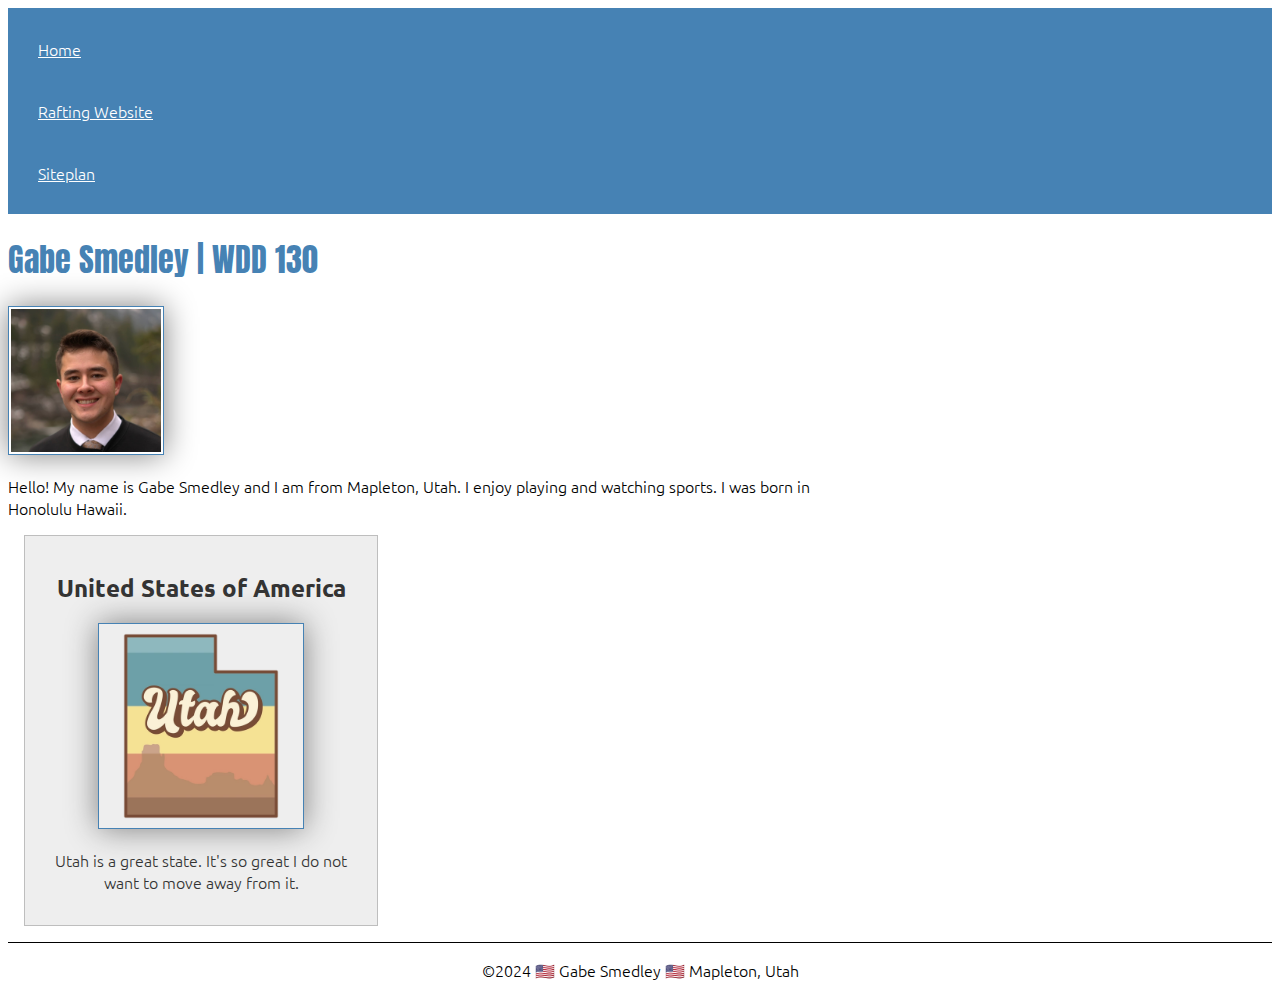
<file: index.html>
<!DOCTYPE html>
<html lang="en-US">
<head>
    <link rel="stylesheet" href="styles/styles.css">
    <meta charset="utf-8">
    <meta name="viewport" content="width=device-width, initial-scale=1.0">
    <title>Gabriel Smedley | WDD 130</title>
    <meta name="description" content="Describe your home page here using keywords like your name">
    <meta name="author" content="Gabriel Smedley">

    <link rel="preconnect" href="https://fonts.googleapis.com">
    <link rel="preconnect" href="https://fonts.gstatic.com" crossorigin>
    <link href="https://fonts.googleapis.com/css2?family=Anton&family=Ubuntu:wght@300;400&display=swap" rel="stylesheet">
</head>

<body>
    <header>
        <nav>
            <a href="index.html">Home</a>
            <a href="wwr/about.html">Rafting Website</a>
            <a href="wwr/site-plan-rafting.html">Siteplan</a>
        </nav>
    </header>
    <main>
        <h1>Gabe Smedley | WDD 130</h1>
        <img src="images/profile.png" alt="Hello, my name is Gabe Smedley" width="200">
        <p>Hello! My name is Gabe Smedley and I am from Mapleton, Utah. I enjoy playing and watching sports. I was born in Honolulu Hawaii.</p>
    </main>
    <aside>
        <h2>United States of America</h2>
        <img src="images/Utah.png" alt="Utah landscape">
        <p>Utah is a great state. It's so great I do not want to move away from it.</p>
    </aside>
    <footer>
        <p>©2024 🇺🇸 Gabe Smedley 🇺🇸 Mapleton, Utah</p>
    </footer>
</body>
</html>
</file>
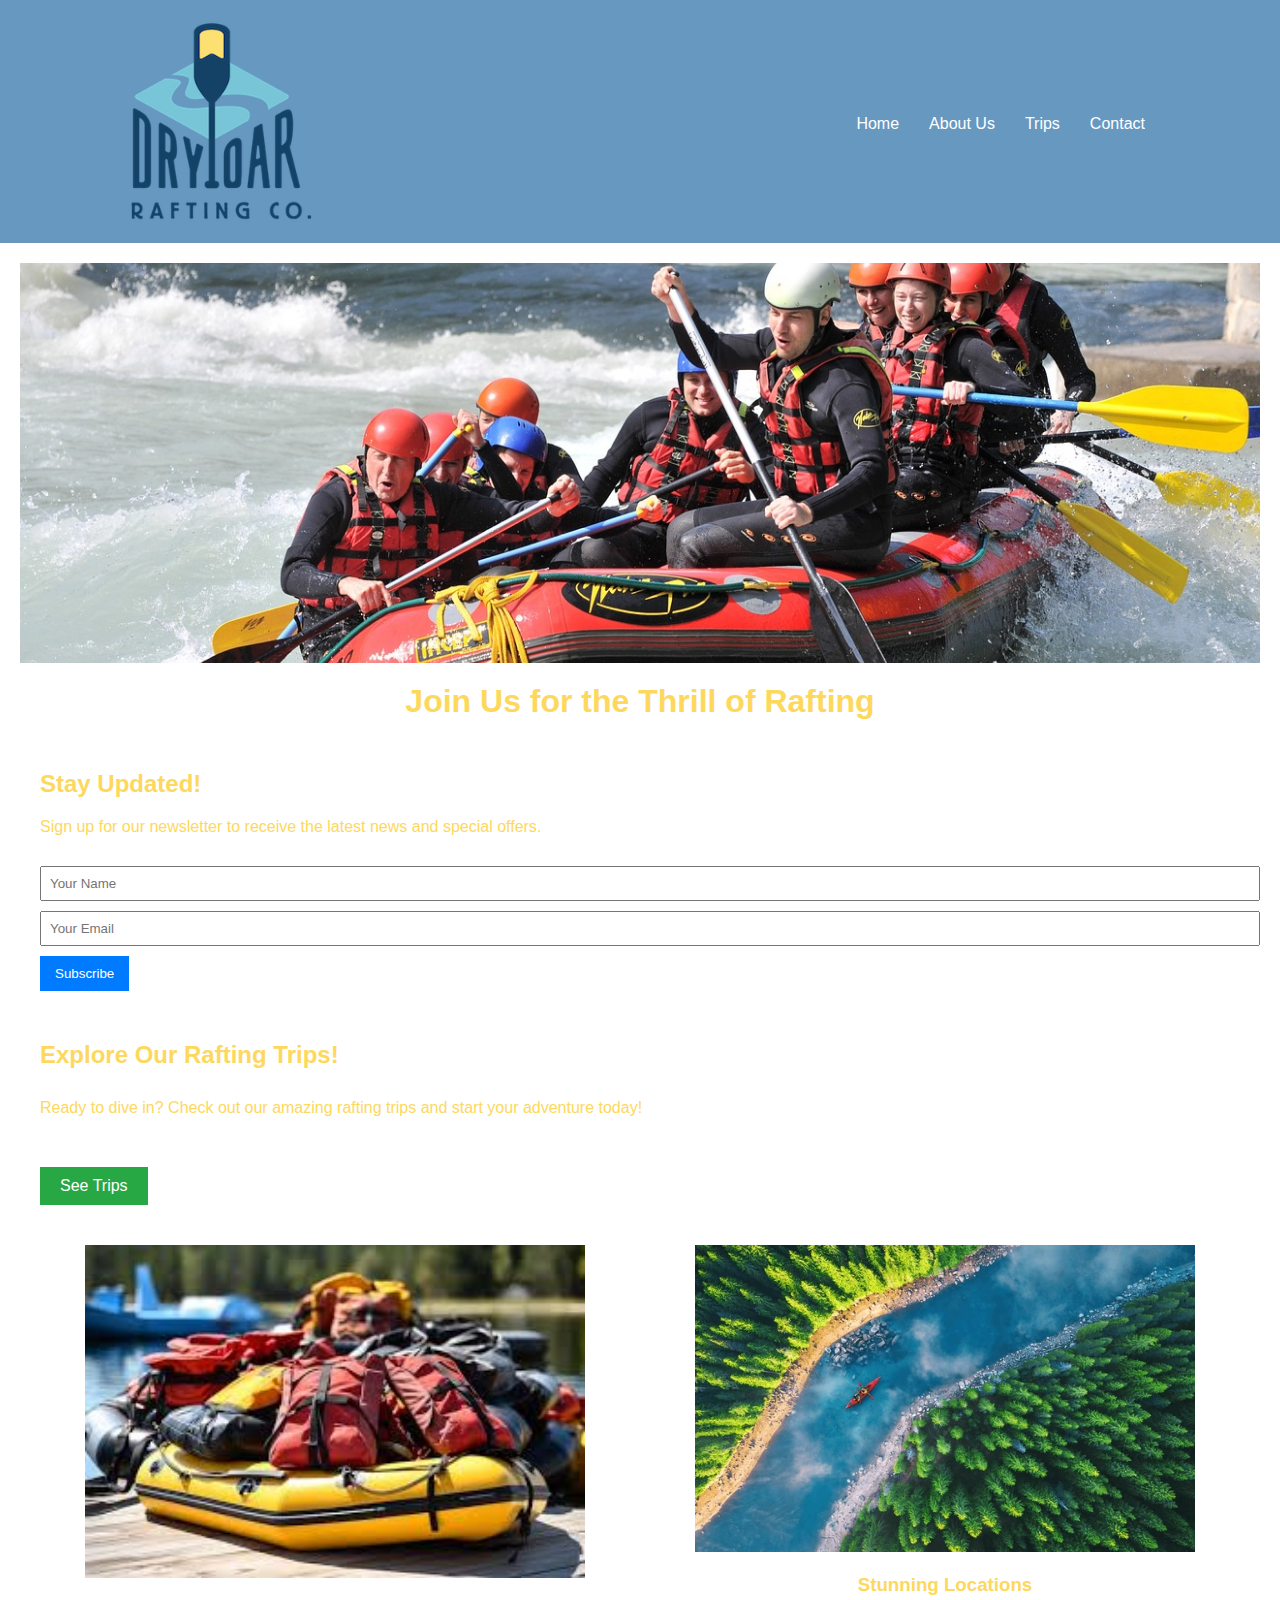
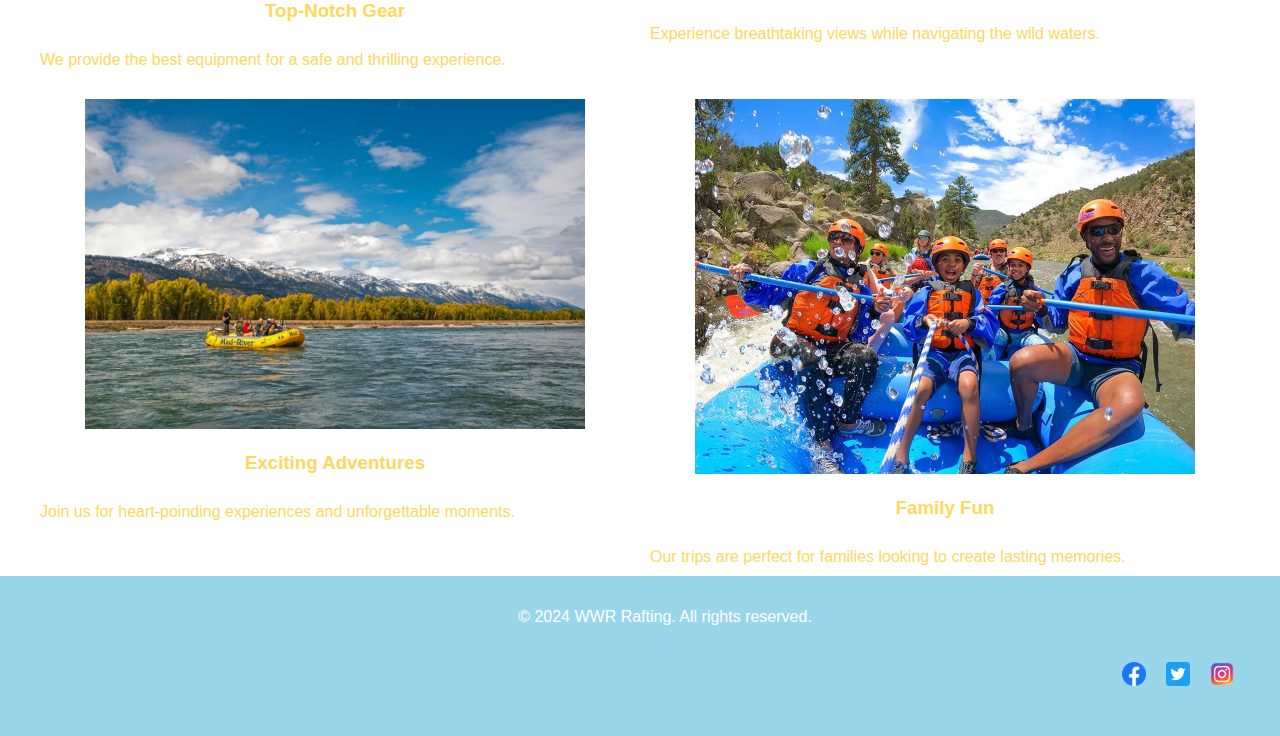
<file: wwr/index.html>
<!DOCTYPE html>
<html lang="en-US">
<head>
    <link rel="stylesheet" href="styles/rafting.css">
    <meta charset="utf-8">
    <meta name="viewport" content="width=device-width, initial-scale=1.0">
    <title>Home - Whitewater Rafting Adventures</title>
    <meta name="description" content="Join us for thrilling whitewater rafting adventures. Explore our trips and sign up for our newsletter!">
    <meta name="author" content="Gabriel Smedley">
    <link rel="preconnect" href="https://fonts.googleapis.com">
    <link rel="preconnect" href="https://fonts.gstatic.com" crossorigin>
    <link href="https://fonts.googleapis.com/css2?family=Anton&family=Ubuntu:wght@300;400&display=swap" rel="stylesheet">
</head>

<body>
    <header style="border-top: 5px solid #6798C0;">
        <img src="images/rafting.png" alt="Rafting Company Logo" class="logo" width="200">
        <nav class="nav-links">
            <a href="index.html">Home</a>
            <a href="about.html">About Us</a>
            <a href="trips.html">Trips</a>
            <a href="contact.html">Contact</a>
        </nav>
    </header>
    
    <main>
        <section class="hero">
            <img src="images/hero-image.jpg" alt="Rafting Adventure" class="hero-image"> 
            <h1 class="heading-message">Join Us for the Thrill of Rafting</h1>
        </section>

        <section class="newsletter">
            <h2>Stay Updated!</h2>
            <p>Sign up for our newsletter to receive the latest news and special offers.</p>
            <form>
                <input type="text" placeholder="Your Name" required aria-label="Your Name">
                <input type="email" placeholder="Your Email" required aria-label="Your Email">
                <button type="submit">Subscribe</button>
            </form>
        </section>

        <section class="trips">
            <h2>Explore Our Rafting Trips!</h2>
            <p>Ready to dive in? Check out our amazing rafting trips and start your adventure today!</p>
            <a href="trips.html" class="cta-button">See Trips</a>
        </section>

        <section class="grid-layout">
            <div class="grid-item">
                <img src="images/gear.jpg" alt="Quality rafting gear" aria-label="High-quality rafting gear">
                <h3>Top-Notch Gear</h3>
                <p>We provide the best equipment for a safe and thrilling experience.</p>
            </div>
            <div class="grid-item">
                <img src="images/scenic-river.jpg" alt="Scenic river view" aria-label="Beautiful river scenery">
                <h3>Stunning Locations</h3>
                <p>Experience breathtaking views while navigating the wild waters.</p>
            </div>
            <div class="grid-item">
                <img src="images/adventure.jpg" alt="Adventure Activity" aria-label="Exciting adventure activites">
                <h3>Exciting Adventures</h3>
                <p>Join us for heart-poinding experiences and unforgettable moments.</p>
            </div>
            <div class="grid-item">
                <img src="images/family-fun.jpg" alt="Family Fun" aria-label="Fun for the whole family">
                <h3>Family Fun</h3>
                <p>Our trips are perfect for families looking to create lasting memories.</p>
            </div>
        </section>
    </main>

    <footer>
        <p class="copyright">&copy; 2024 WWR Rafting. All rights reserved.</p>
        <nav class="sociallinks">
            <a href="https://facebook.com">
                <img src="images/facebook.png" alt="Facebook">
            </a>
            <a href="http://twitter.com">
                <img src="images/twitter.png" alt="Twitter">
            </a>
            <a href="https://instagram.com">
                <img src="images/instagram.png" alt="Instagram">
            </a>
        </nav>
    </footer>
</body>
</html>
</file>
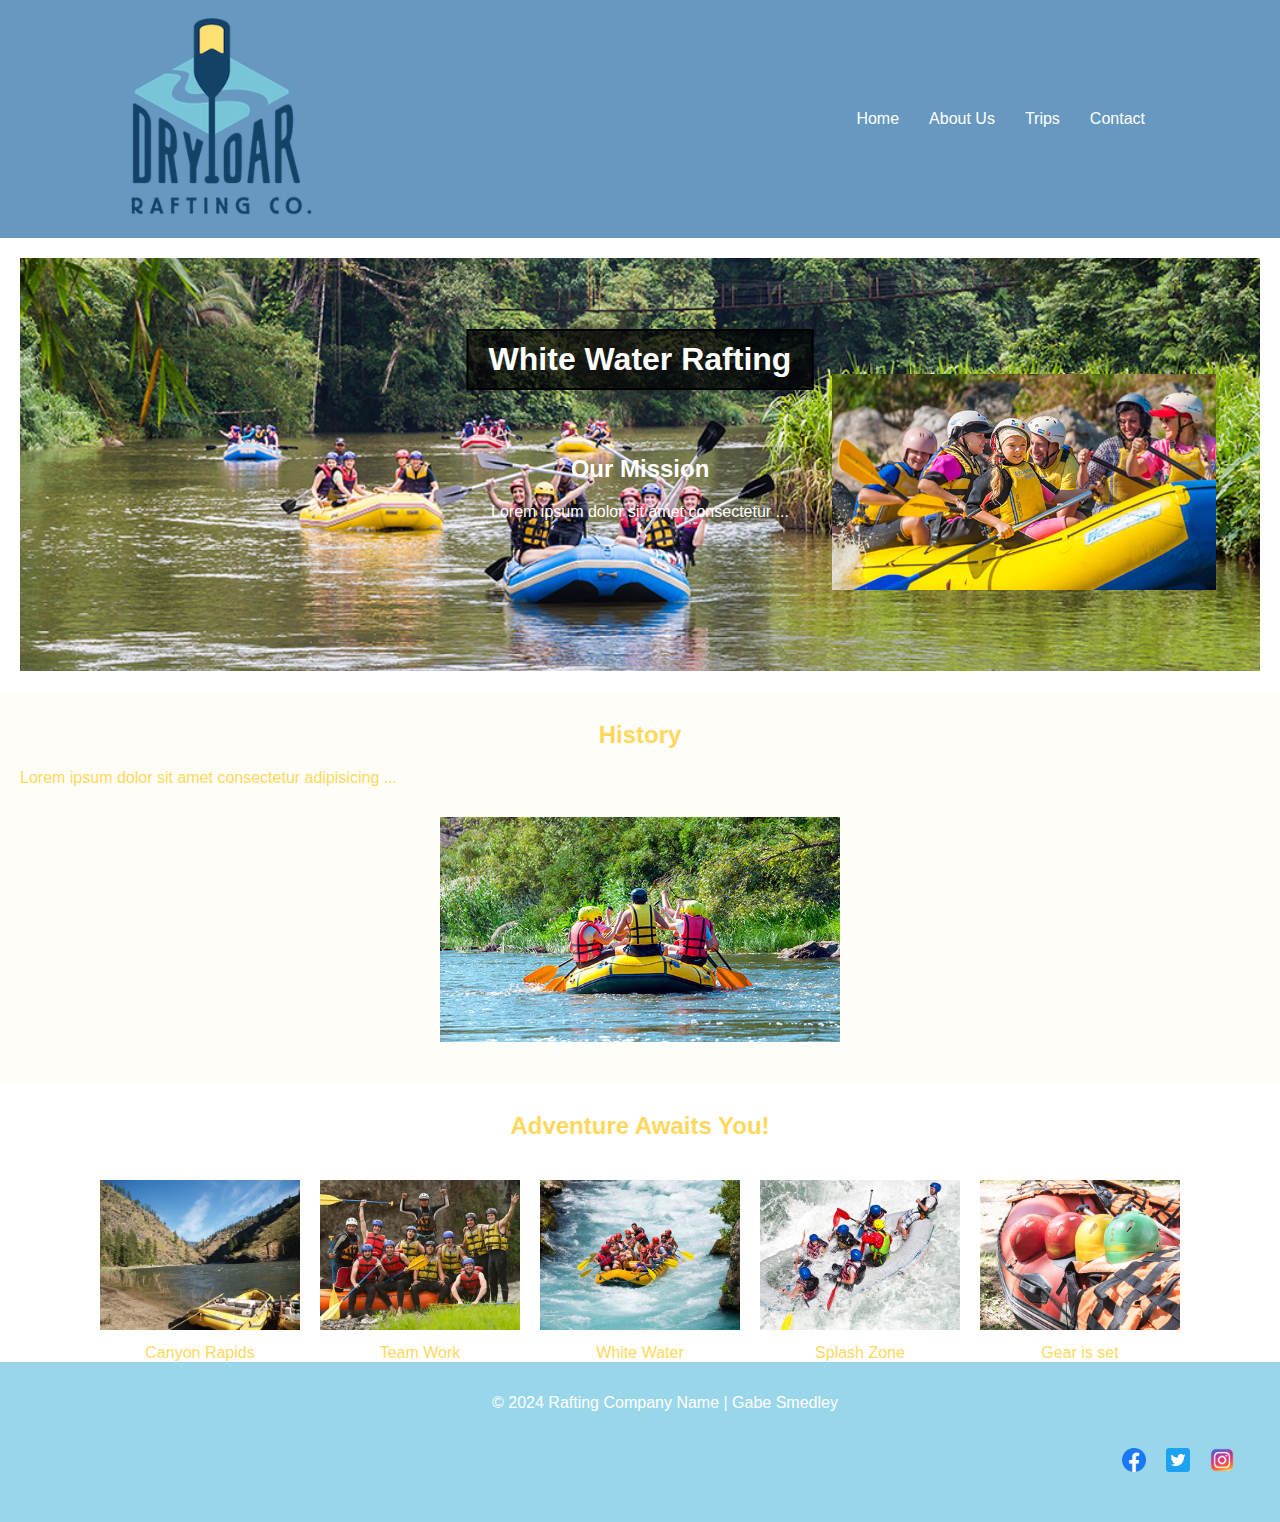
<file: wwr/about.html>
<!DOCTYPE html>
<html lang="en-US">
<head>
   <meta charset="utf-8">
   <meta name="viewport" content="width=device-width, initial-scale=1">
   <title>About Us - Rafting Company</title>

   <link rel="preconnect" href="https://fonts.googleapis.com">
   <link rel="preconnect" href="https://fonts.gstatic.com" crossorigin>
   <link href="https://fonts.googleapis.com/css2?family=Anton&family=Ubuntu:wght@300;400&display=swap" rel="stylesheet">
   <link rel="stylesheet" href="styles/rafting.css">
</head>
<body>
   <header>
       <img src="images/rafting.png" alt="Rafting Company Logo" class="logo" width="200">
       <nav class="nav-links">
           <a href="index.html">Home</a>
           <a href="about.html">About Us</a>
           <a href="trips.html">Trips</a>
           <a href="contact.html">Contact</a>
       </nav>
   </header>

   <main>
       <div class="hero">
           <img src="images/article.jpg" alt="Rafting Adventure">
           <img src="images/happy-rafters.jpg" alt="Happy client enjoying rafting" class="happy-rafter">
           <h1 class="hero-title">White Water Rafting</h1>
           <article>
               <h2>Our Mission</h2>
               <p>Lorem ipsum dolor sit amet consectetur ...</p>
           </article>
       </div>

       <section class="history">
           <h2>History</h2>
           <p>Lorem ipsum dolor sit amet consectetur adipisicing ...</p>
           <img src="images/history.jpg" alt="A historical rafting moment" class="history-image">
       </section>

       <section class="adventures">
           <h2 class="adventure-title">Adventure Awaits You!</h2>
           <div class="adventure-images">
               <figure>
                   <img src="images/adventure1.jpg" alt="Rafting adventure 1" class="adventure-image">
                   <figcaption>Canyon Rapids</figcaption>
               </figure>
               <figure>
                   <img src="images/adventure2.jpg" alt="Rafting adventure 2" class="adventure-image">
                   <figcaption>Team Work</figcaption>
               </figure>
               <figure>
                   <img src="images/adventure3.jpg" alt="Rafting adventure 3" class="adventure-image">
                   <figcaption>White Water</figcaption>
               </figure>
               <figure>
                   <img src="images/adventure4.jpg" alt="Rafting adventure 4" class="adventure-image">
                   <figcaption>Splash Zone</figcaption>
               </figure>
               <figure>
                   <img src="images/adventure5.jpg" alt="Rafting adventure 5" class="adventure-image">
                   <figcaption>Gear is set</figcaption>
               </figure>
           </div>
       </section>
   </main>

   <footer>
       <p class="copyright">&copy; 2024 Rafting Company Name | Gabe Smedley</p>
       <nav class="sociallinks">
           <a href="https://facebook.com">
               <img src="images/facebook.png" alt="Facebook">
           </a>
           <a href="http://twitter.com">
               <img src="images/twitter.png" alt="Twitter">
           </a>
           <a href="https://instagram.com">
               <img src="images/instagram.png" alt="Instagram">
           </a>
       </nav>
   </footer>
</body>
</html>
</file>
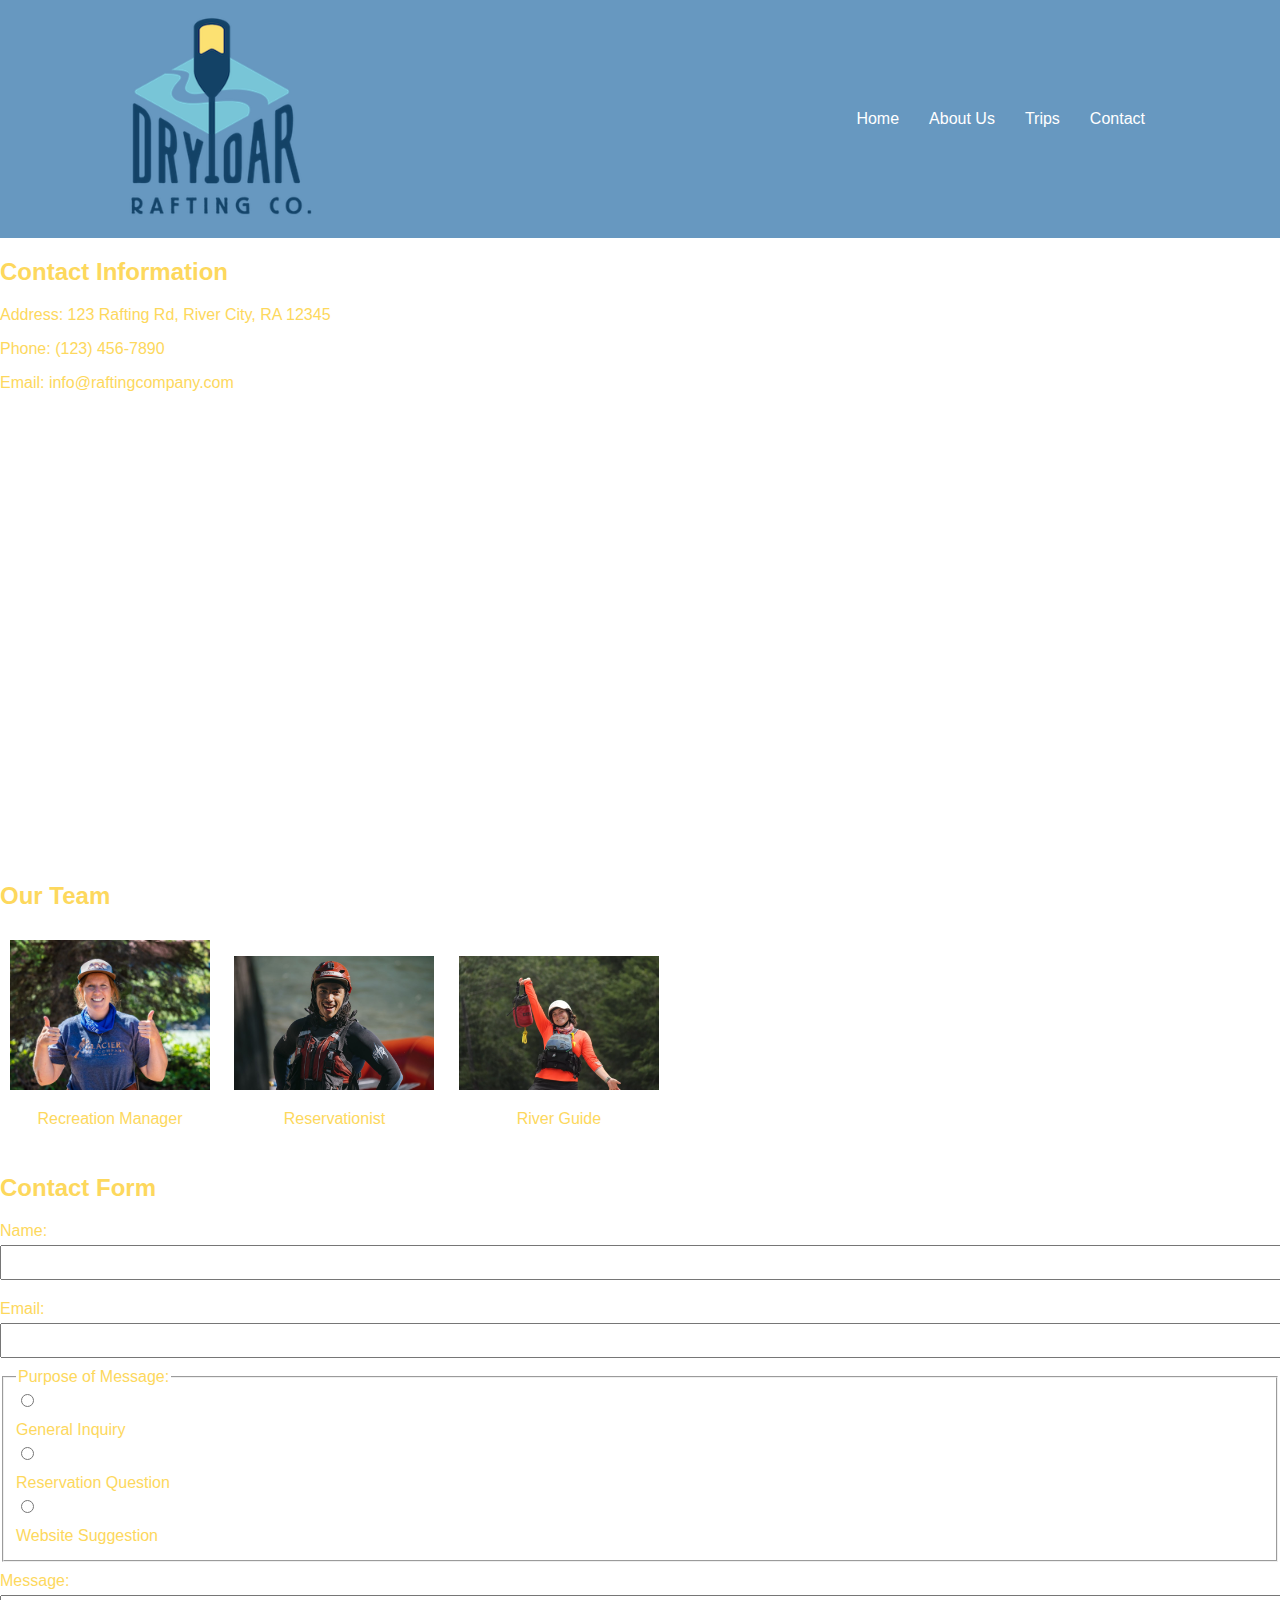
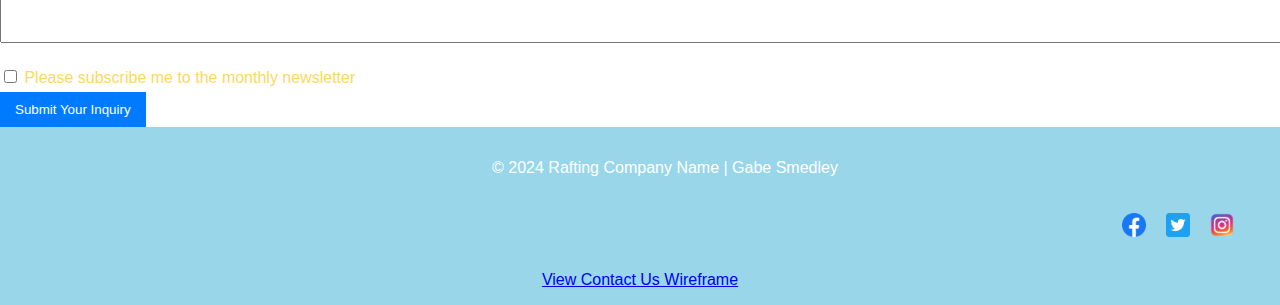
<file: wwr/contact.html>
<!DOCTYPE html>
<html lang="en-US">
<head>
   <meta charset="utf-8">
   <meta name="viewport" content="width=device-width, initial-scale=1">
   <title>Contact Us - Rafting Company</title>
   <meta name="description" content="Contact us for inquiries about our rafting services. We're here to help!">

   <link rel="preconnect" href="https://fonts.googleapis.com">
   <link rel="preconnect" href="https://fonts.gstatic.com" crossorigin>
   <link href="https://fonts.googleapis.com/css2?family=Anton&family=Ubuntu:wght@300;400&display=swap" rel="stylesheet">
   <link rel="stylesheet" href="styles/rafting.css">
</head>
<body>
   <header>
       <img src="images/rafting.png" alt="Rafting Company Logo" class="logo" width="200">
       <nav class="nav-links">
           <a href="index.html">Home</a>
           <a href="about.html">About Us</a>
           <a href="trips.html">Trips</a>
           <a href="contact.html">Contact</a>
       </nav>
   </header>

   <main>
       <h2>Contact Information</h2>
       <p>Address: 123 Rafting Rd, River City, RA 12345</p>
       <p>Phone: (123) 456-7890</p>
       <p>Email: info@raftingcompany.com</p>

       <iframe src="https://www.google.com/maps/embed?pb=!1m18...YOUR_MAP_LINK_HERE!" width="600" height="450" style="border:0;" allowfullscreen="" loading="lazy"></iframe>

       <h2>Our Team</h2>
       <div class="team-member">
           <img src="images/employee1.png" alt="Employee 1" class="team-image">
           <p>Recreation Manager</p>
       </div>
       <div class="team-member">
           <img src="images/employee2.png" alt="Employee 2" class="team-image">
           <p>Reservationist</p>
       </div>
       <div class="team-member">
           <img src="images/employee3.jpg" alt="Employee 3" class="team-image">
           <p>River Guide</p>
       </div>

       <h2>Contact Form</h2>
       <form action="#" method="post">
           <label for="name">Name:</label>
           <input type="text" id="name" name="name" required>

           <label for="email">Email:</label>
           <input type="email" id="email" name="email" required>

           <fieldset>
               <legend>Purpose of Message:</legend>
               <input type="radio" id="general" name="purpose" value="General Inquiry" required>
               <label for="general">General Inquiry</label>
               <input type="radio" id="reservation" name="purpose" value="Reservation Question">
               <label for="reservation">Reservation Question</label>
               <input type="radio" id="suggestion" name="purpose" value="Website Suggestion">
               <label for="suggestion">Website Suggestion</label>
           </fieldset>

           <label for="message">Message:</label>
           <textarea id="message" name="message" required></textarea>

           <label>
               <input type="checkbox" name="subscribe" value="subscribe"> Please subscribe me to the monthly newsletter
           </label>

           <button type="submit">Submit Your Inquiry</button>
       </form>
   </main>

   <footer>
       <p class="copyright">&copy; 2024 Rafting Company Name | Gabe Smedley</p>
       <nav class="sociallinks">
           <a href="https://facebook.com">
               <img src="images/facebook.png" alt="Facebook">
           </a>
           <a href="http://twitter.com">
               <img src="images/twitter.png" alt="Twitter">
           </a>
           <a href="https://instagram.com">
               <img src="images/instagram.png" alt="Instagram">
           </a>
       </nav>
       <a href="https://gabesmedley.github.io/wdd130/wwr/contact.html">View Contact Us Wireframe</a>
   </footer>
</body>
</html>
</file>
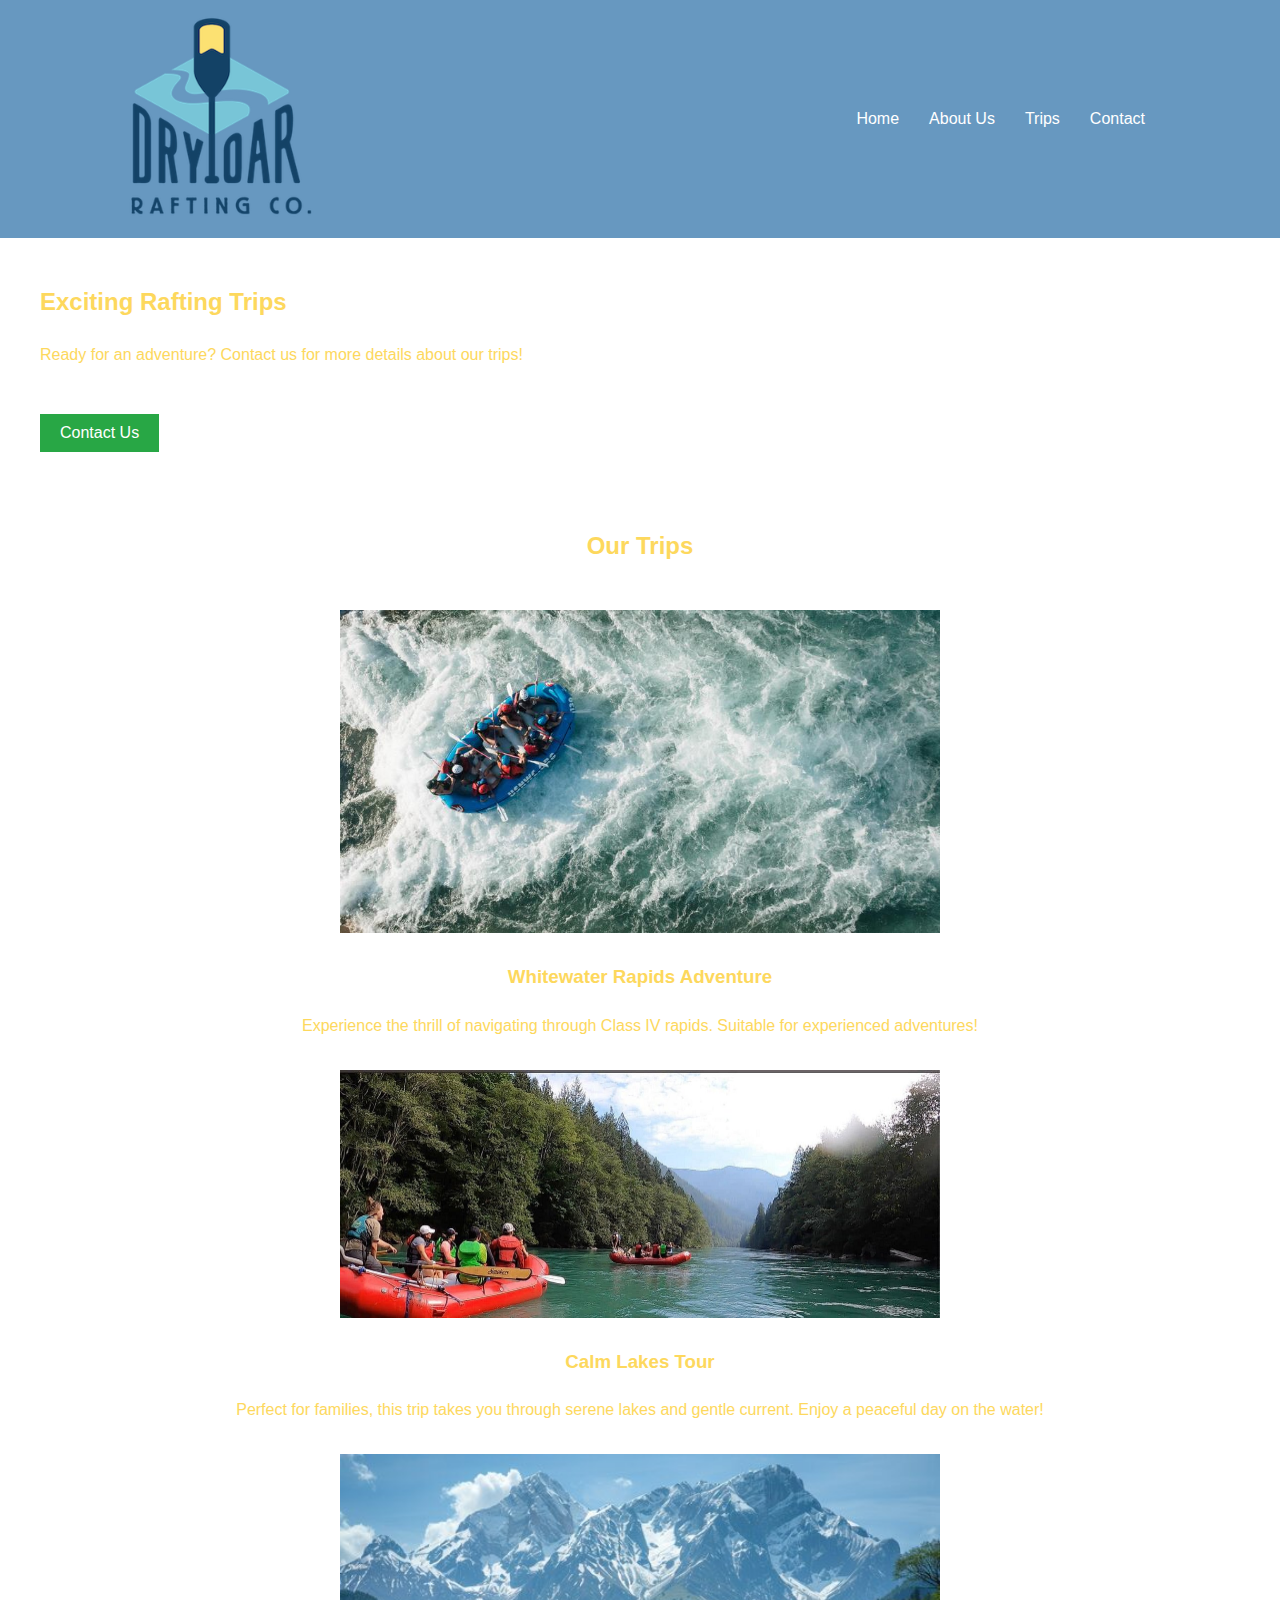
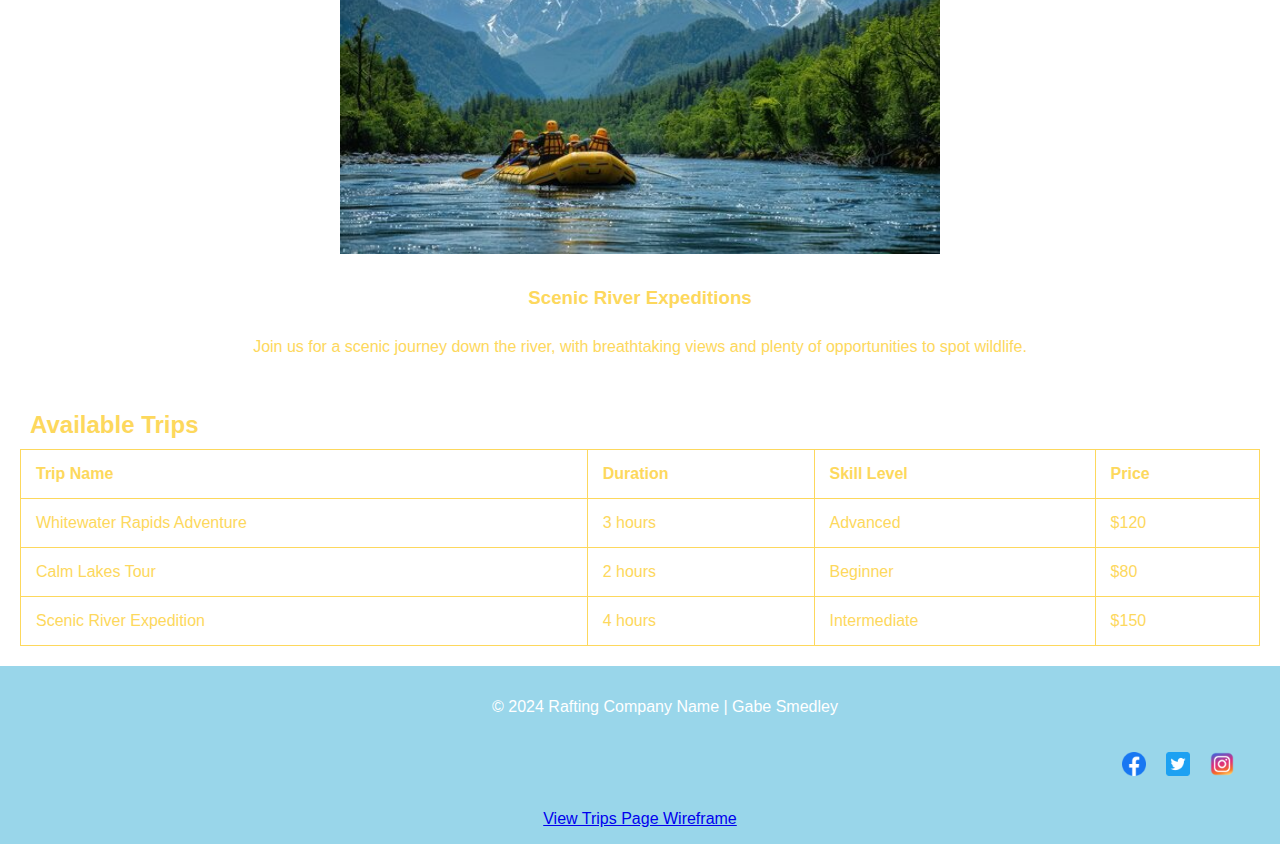
<file: wwr/trips.html>
<!DOCTYPE html>
<html lang="en-US">
<head>
   <meta charset="utf-8">
   <meta name="viewport" content="width=device-width, initial-scale=1">
   <title>Trips - Rafting Company</title>

   <link rel="preconnect" href="https://fonts.googleapis.com">
   <link rel="preconnect" href="https://fonts.gstatic.com" crossorigin>
   <link href="https://fonts.googleapis.com/css2?family=Anton&family=Ubuntu:wght@300;400&display=swap" rel="stylesheet">
   <link rel="stylesheet" href="styles/rafting.css">
</head>
<body>
   <header>
       <img src="images/rafting.png" alt="Rafting Company Logo" class="logo" width="200">
       <nav class="nav-links">
           <a href="index.html">Home</a>
           <a href="about.html">About Us</a>
           <a href="trips.html">Trips</a>
           <a href="contact.html">Contact</a>
       </nav>
   </header>

   <main>
    <section class="trips">
       <h2>Exciting Rafting Trips</h2>
       <p>Ready for an adventure? Contact us for more details about our trips!</p>
       <a href="contact.html" class="cta-button">Contact Us</a>
    </section>

       <h2 class="our-trips">Our Trips</h2>

       <section class="trip-descriptions">
            <div class="trip">
                <img src="images/whitewater_rapids.jpg" alt="Whitewater Rapids" class="trip-image">
                <h3>Whitewater Rapids Adventure</h3>
                <p>Experience the thrill of navigating through Class IV rapids. Suitable for experienced adventures!</p>
            </div>
            <div class="trip">
                <img src="images/calm_lakes.jpg" alt="Calm Lakes" class="trip-image">
                <h3>Calm Lakes Tour</h3>
                <p>Perfect for families, this trip takes you through serene lakes and gentle current. Enjoy a peaceful day on the water!</p>
            </div>
            <div class="trip">
                <img src="images/scenic_river.jpg" alt="Scenic River" class="trip-image">
                <h3>Scenic River Expeditions</h3>
                <p>Join us for a scenic journey down the river, with breathtaking views and plenty of opportunities to spot wildlife.</p>
            </div>
       </section>

       <div class="available-trips">
       <h2>Available Trips</h2>
       <table>
        <thead>
            <tr>
                <th>Trip Name</th>
                <th>Duration</th>
                <th>Skill Level</th>
                <th>Price</th>
            </tr>
        </thead>
        <tbody>
            <tr>
                <td>Whitewater Rapids Adventure</td>
                <td>3 hours</td>
                <td>Advanced</td>
                <td>$120</td>
            </tr>
            <tr>
                <td>Calm Lakes Tour</td>
                <td>2 hours</td>
                <td>Beginner</td>
                <td>$80</td>
            </tr>
            <tr>
                <td>Scenic River Expedition</td>
                <td>4 hours</td>
                <td>Intermediate</td>
                <td>$150</td>
            </tr>
        </tbody>
       </table>
    </div>
   </main>

   <footer>
       <p class="copyright">&copy; 2024 Rafting Company Name | Gabe Smedley</p>
       <nav class="sociallinks">
           <a href="https://facebook.com">
               <img src="images/facebook.png" alt="Facebook">
           </a>
           <a href="http://twitter.com">
               <img src="images/twitter.png" alt="Twitter">
           </a>
           <a href="https://instagram.com">
               <img src="images/instagram.png" alt="Instagram">
           </a>
       </nav>
       <a href="https://gabesmedley.github.io/wdd130/wwr/trips.html">View Trips Page Wireframe</a>
   </footer>
</body>
</html>
</file>
<file: styles/styles.css>
nav {
    background-color: steelblue;
    padding: 10px;
}

nav a {
    color: white;
    display: block;
    padding: 20px;
}

h1 {
    color: steelblue;
}

img {
    width: 150px;
    height: auto;
    border: 1px solid steelblue;
    padding: 2px;
    box-shadow: 0 0 30px gray;
}

p {
    padding: 0;
}

main {
    max-width: 840px;
}

aside{
    width: 20rem;
    margin: 1rem;
    border: 1px solid rgba(0, 0, 0, 0.2); /* 1️⃣ */
    padding: 1rem;
    background-color: #eee;
    color: #333;
    text-align: center;
}

aside img {
    width: 200px;
    height: auto;

}

main img {
    width: 150px;
    height: auto;
}

footer {
    margin-top: 15px;
    border-top: 1px solid #000;
    text-align: center;

}

body {
    font-family: "Ubuntu", sans-serif;
    font-weight: 300;
}

h1 {
    font-family: "Anton", sans-serif;
    font-weight: 400;
}
</file>
<file: wwr/styles/rafting.css>
:root {
    --primary-color: #6798C0; 
    --secondary-color: #FFFDF7; 
    --accent-color1: #FDD85D;
    --accent-color2: #99D6EA;
}

body {
    font-family: 'Ubuntu', sans-serif;
    margin: 0;
    padding: 0;
    color: var(--accent-color1);
}

header {
    display: grid; 
    grid-template-columns: auto 1fr auto; 
    align-items: center; 
    background-color: var(--primary-color);
    padding: 1rem;
}

.logo {
    margin: 0 100px; 
}

h1 {
    margin: 0; 
    color: #fff; 
}

nav {
    text-align: right; 
}

.nav-links {
    display: flex; 
    justify-content: right; 
    padding: 100px; 
}

.nav-links a {
    color: #fff; 
    text-decoration: none; 
    margin: 0 15px; 
}

.hero {
    position: relative;
    text-align: center;
    color: white;
    padding: 20px 0; 
}

.hero img {
    display: block; 
    width: 100%;   
    height: auto;   
}

.happy-rafter {
    position: absolute;
    top: 30%; 
    right: 5%; 
    width: 200px; 
    height: auto; 
    max-width: 30%; 
}

.hero-title {
    position: absolute; 
    top: 20%; 
    left: 50%; 
    transform: translateX(-50%);
    background-color: rgba(0, 0, 0, 0.7); 
    color: white; 
    padding: 10px 20px; 
    margin: 0; 
    box-sizing: border-box; 
    border: 2px solid black;
    max-width: 80%;
}

article {
    position: absolute;
    top: 40%;
    left: 50%;
    transform: translateX(-50%);
    background-color: transparent;
    padding: 1rem;
}

section {
    padding: 0 40px;
}

section h2 {
    padding: 0 40px;
    margin: 20px 0; 
    text-align: left; 
}

section p {
    padding: 0 40px; 
    margin: 10px 0;
    text-align: left;
}

.image-container { 
    display: flex;
    flex-direction: column; 
    align-items: flex-start;
    padding: 20px;
    margin: 0 20px;
    max-width: 1100px; 
}

.adventure-image {
    width: 60%; 
    max-width: 400px; 
    height: auto;
    margin: 10px 0;
}

footer {
    background-color: var(--accent-color2);
    color: white;
    text-align: center; 
    padding: 1rem;
}

footer .sociallinks {
    display: flex; 
    justify-content: right; 
    margin: 10px 0; 
    padding: 20px
}

footer .sociallinks img {
    width: 24px;     
    height: 24px;     
    margin: 0 10px; 
}

.copyright {
    margin-left: 50px; 
}


.history {
    background-color: var(--secondary-color);
    padding: 20px;
}

.history h2 {
    text-align: center; 
}

.history p {
    text-align: left; 
}


.adventure-title {
    margin: 20px; 
    text-align: center; 
}

.adventure-title h2 {
    margin: 20px;
}

.adventure-images {
    display: flex;
    justify-content: center;
    flex-wrap: wrap; 
    gap: 20px; 
}


.adventure-images figure {
    margin: 0; 
    text-align: center; 
}

.adventure-image {
    width: 200px;
    height: 150px;
    object-fit: cover;
}

.history-image {
    display: block;
    width: 100%;
    height: auto;
    margin: 20px auto;
    max-width: 400px;
}

.team-member {
    display: inline-block;
    text-align: center;
    margin: 10px;
}

.team-image {
    width: 200px;
    height: auto;
}

form {
    margin-top: 20px;
}

label {
    display: block;
    margin: 10px 0 5px;
}

input[type="text"],
input[type="email"],
textarea {
    width: 100%;
    padding: 8px;
    margin-bottom: 10px;
}

button {
    padding: 10px 15px;
    background-color: #007BFF;
    color: white;
    border: none;
    cursor: pointer;
}

button:hover {
    background-color: #0056b3;
}

body {
    font-family: Arial, sans-serif; 
    margin: 0;
    padding: 0;
}


header {
    background-color: #6798C0;
    color: white; 
    padding: 10px 20px; 
    display: flex; 
    justify-content: space-between; 
    align-items: center; 
}


.hero {
    text-align: center;
    padding: 20px;
}

.hero-image {
    width: 100%;
    max-height: 400px;
    object-fit: cover;
}

.cta-button {
    display: inline-block;
    margin-top: 20px;
    background-color: #28a745; 
    color: white; 
    padding: 10px 20px; 
    text-decoration: none; 
}

.trips {
    text-align: left; 
    padding: 40px; 
}

.trips h2 {
    margin-bottom: 10px; 
}

.trips p {
    margin-bottom: 20px; 
}

.grid-item img {
    width: 100%; 
    height: auto;
    max-width: 500px;
    max-height: 400px; 
}


section h2,
section p {
    text-align: left;
    margin: 0; 
    padding: 10px 0; 
}

.heading-message {
    text-align: center; 
    color: #FDD85D; 
    margin: 20px 0; 
}

.available-trips {
    padding: 20px 20px;
}

.available-trips h2 {
    margin: 0;
    padding: 10px;
}

.available-trips table {
    width: 100%;
    border-collapse: collapse;
    margin: 0;
}

.available-trips th, 
.available-trips td {
    padding: 15px;
    border: 1px solid #FDD85D;
    text-align: left;
}

.exciting-trips,
.our-trips {
    text-align: center;
    padding: 20px 40px; 
}

.trip-description {
    display: flex;
    flex-wrap: wrap;
    justify-content: center;
    margin: 20px 0; 
}

.trip {
    text-align: center;
    margin: 15px;
}

.trip-image {
    width: 100%;
    max-width: 600px;
    height: auto;
    margin: 10px;
}

.grid-layout {
    display: grid;
    grid-template-columns: repeat(2, 1fr);
    gap: 20px; 
}

.grid-item {
    text-align: center; 
}

.trip p {
    text-align: center;
    margin: 10px 0;
}
</file>
